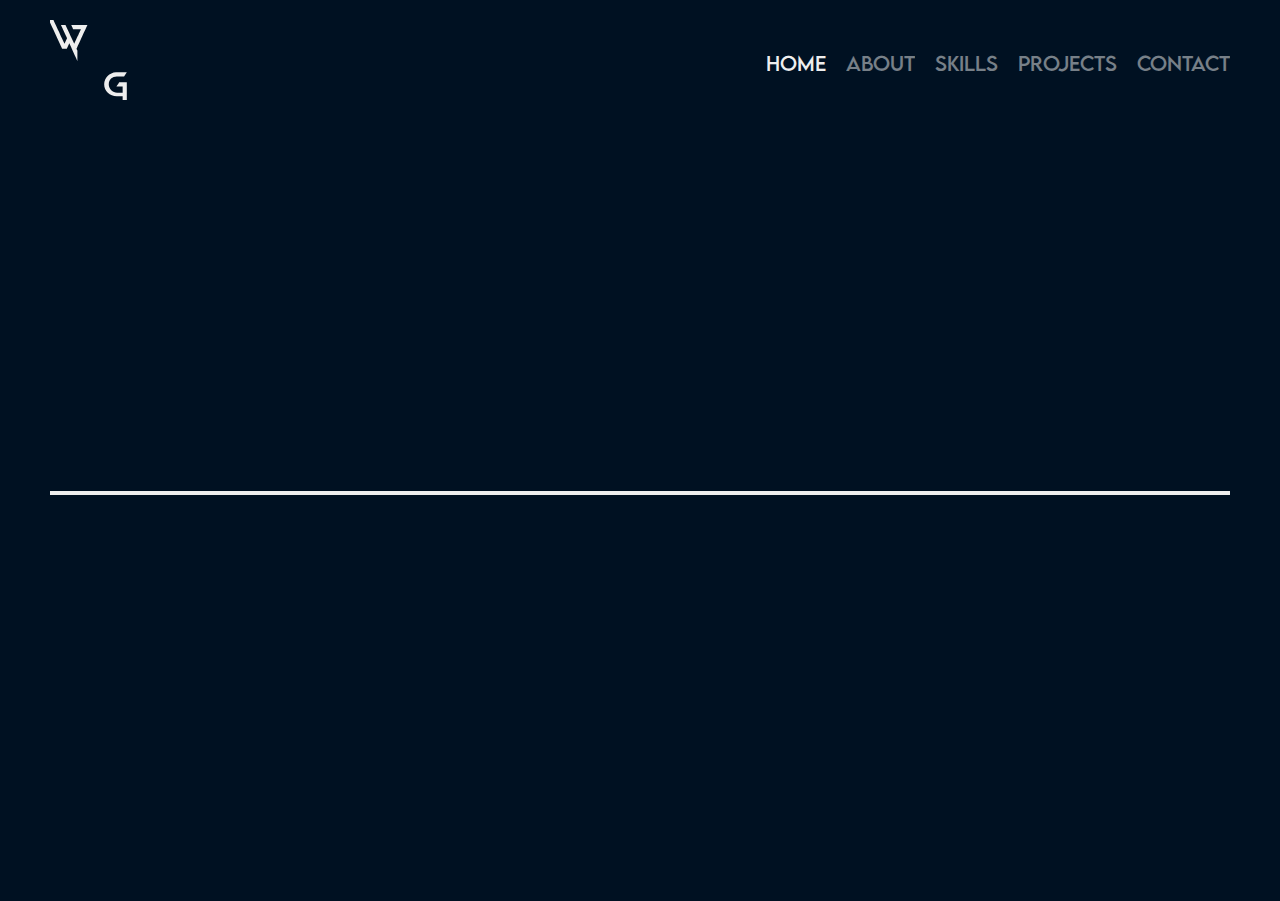
<file: index.html>
<!DOCTYPE html>
<html lang="en">
  <head>
    <meta charset="UTF-8" />
    <meta http-equiv="X-UA-Compatible" content="IE=edge" />
    <meta name="viewport" content="width=device-width, initial-scale=1.0" />
    <link rel="stylesheet" href="src/style.css" />
    <link rel="stylesheet" href="src/responsive.css" />
    <link rel="icon" type="image/png" href="assets/img/favicon/favicon.png" />
    <title>Home</title>
  </head>
  <body>
    <header>
      <a href="index.html">
        <svg
          width="80"
          height="80"
          viewBox="0 0 80 80"
          fill="none"
          xmlns="http://www.w3.org/2000/svg"
        >
          <path
            id="gSvg"
            d="M52.6 62C50.84 62 49.1867 61.6933 47.64 61.08C46.12 60.4667 44.7867 59.6267 43.64 58.56C42.52 57.4933 41.6267 56.2267 40.96 54.76C40.32 53.2933 40 51.72 40 50.04C40 48.4133 40.3067 46.8933 40.92 45.48C41.5333 44.0667 42.3733 42.84 43.44 41.8C44.5067 40.76 45.76 39.92 47.2 39.28C48.64 38.64 50.1867 38.28 51.84 38.2H62.64L59.92 42.24H52.64C51.52 42.24 50.4667 42.4267 49.48 42.8C48.52 43.1733 47.6667 43.7067 46.92 44.4C46.2 45.0933 45.6267 45.92 45.2 46.88C44.8 47.84 44.6 48.8933 44.6 50.04C44.6 51.2667 44.8267 52.4 45.28 53.44C45.7333 54.48 46.3333 55.3867 47.08 56.16C47.8533 56.9067 48.7467 57.4933 49.76 57.92C50.7733 58.3467 51.84 58.56 52.96 58.56H58.48V52.28H52.28C52.68 51.6933 53.0533 51.1333 53.4 50.6C53.6933 50.1467 54 49.6933 54.32 49.24C54.64 48.76 54.88 48.4 55.04 48.16H62.64V74.12C61.9467 72.9733 61.24 71.8267 60.52 70.68C59.8267 69.56 59.1467 68.4667 58.48 67.4V62H52.6Z"
            fill="#EEEEEE"
          >
            <animateTransform
              attributeName="transform"
              type="translate"
              from="50 50"
              to="0 0"
              begin="0s"
              dur="1s"
              fill="freeze"
            />
          </path>
          <path
            id="wSvg"
            d="M13.96 6.2C14.9467 8.33333 15.8 10.2 16.52 11.8C17.2667 13.4 17.92 14.8267 18.48 16.08C19.0667 17.3333 19.5867 18.4667 20.04 19.48C20.52 20.4667 20.9733 21.44 21.4 22.4C21.8533 23.3333 22.3067 24.2933 22.76 25.28C23.2133 26.24 23.72 27.3333 24.28 28.56C24.84 29.76 25.48 31.12 26.2 32.64C26.92 34.16 27.7467 35.9467 28.68 38C29.24 36.72 29.7333 35.64 30.16 34.76C30.5867 33.8533 30.9467 33.08 31.24 32.44C31.1867 32.3067 31.1333 32.2 31.08 32.12C31.0267 32.0133 30.9733 31.8933 30.92 31.76C30.28 30.3733 29.64 29 29 27.64C28.3867 26.2533 27.8133 24.9867 27.28 23.84C26.7467 22.6933 26.2933 21.7067 25.92 20.88C25.5467 20.0533 25.28 19.48 25.12 19.16H29.68C30.72 21.4533 31.6533 23.4933 32.48 25.28C33.3067 27.0667 34.0533 28.6933 34.72 30.16C35.4133 31.6267 36.0533 32.9867 36.64 34.24C37.2267 35.4667 37.8 36.68 38.36 37.88C39.2133 36.0133 39.8667 34.5733 40.32 33.56C40.8 32.5467 41.1733 31.7733 41.44 31.24C41.7067 30.68 41.9067 30.2533 42.04 29.96C42.2 29.64 42.3867 29.2533 42.6 28.8C42.8133 28.3467 43.1067 27.72 43.48 26.92C43.8533 26.0933 44.4 24.8933 45.12 23.32H37.28C37.12 22.9467 37.0133 22.7067 36.96 22.6C36.9067 22.4933 36.84 22.36 36.76 22.2C36.68 22.0133 36.5467 21.7067 36.36 21.28C36.1733 20.8533 35.8533 20.1467 35.4 19.16H51.6C51.6 19.16 51.4533 19.48 51.16 20.12C50.8667 20.76 50.48 21.6 50 22.64C49.52 23.68 48.96 24.88 48.32 26.24C47.7067 27.6 47.0667 29 46.4 30.44C45.76 31.8533 45.12 33.2667 44.48 34.68C43.84 36.0667 43.2533 37.3333 42.72 38.48C42.1867 39.6267 41.7333 40.6 41.36 41.4C41.0133 42.1733 40.7867 42.6667 40.68 42.88C40.8133 43.1733 40.96 43.48 41.12 43.8C41.28 44.12 41.4267 44.44 41.56 44.76V55.24C41.5067 55.1333 41.2933 54.6667 40.92 53.84C40.5733 53.04 40.1333 52.0533 39.6 50.88C39.0667 49.7333 38.4933 48.4667 37.88 47.08C37.2667 45.6933 36.6667 44.36 36.08 43.08C35.4933 41.8 34.9733 40.6533 34.52 39.64C34.0667 38.6 33.7333 37.8533 33.52 37.4C32.8267 38.92 32.24 40.2 31.76 41.24C31.28 42.2533 31.0133 42.8267 30.96 42.96H26.36C26.2267 42.6933 25.9467 42.0933 25.52 41.16C25.0933 40.2 24.5467 39.0133 23.88 37.6C23.24 36.1867 22.5067 34.6 21.68 32.84C20.88 31.0533 20.04 29.2133 19.16 27.32C18.28 25.4267 17.3867 23.52 16.48 21.6C15.6 19.68 14.76 17.8533 13.96 16.12V6.2Z"
            fill="#EEEEEE"
          >
            <animateTransform
              attributeName="transform"
              type="translate"
              from="-50 -50"
              to="0 0"
              begin="0s"
              dur="1s"
              fill="freeze"
            />
          </path>
          <path
            id="borderSvg"
            fill-rule="evenodd"
            clip-rule="evenodd"
            d="M51.9908 0L51.9481 0.0426937L55.9054 4H4V55.9481L0 51.9481V4V0H4H51.9908ZM80 28.0946L76 24.0946V76H24.0519L28.0519 80H76H80V76L80 28.0946Z"
            fill="none"
          >
            <animate
              attributeName="fill"
              from="rgba(238, 238, 238, 0)"
              to="#eee"
              begin="1s"
              dur="2s"
              fill="freeze"
            />
          </path>
        </svg>
      </a>

      <nav class="menu">
        <ul>
          <li><a class="active" href="index.html">Home</a></li>
          <li><a href="about.html">About</a></li>
          <li><a href="skills.html">Skills</a></li>
          <li><a href="projects.html">Projects</a></li>
          <li><a href="contact.html">Contact</a></li>
        </ul>
      </nav>
    </header>

    <main id="home-main">
      <p class="slide-left">Hi, My name is</p>
      <div class="line"></div>
      <p class="slide-right">Warren Gérard</p>
    </main>

    <footer>
      <nav class="menu menu_responsive">
        <ul>
          <li>
            <a class="active" href="index.html"
              ><img src="assets/img/menu/home.png" alt="home icon"
            /></a>
          </li>
          <li>
            <a href="about.html"
              ><img src="assets/img/menu/about.png" alt="about icon"
            /></a>
          </li>
          <li>
            <a href="skills.html"
              ><img src="assets/img/menu/skills.png" alt="skills icon"
            /></a>
          </li>
          <li>
            <a href="projects.html"
              ><img src="assets/img/menu/projects.png" alt="projects icon"
            /></a>
          </li>
          <li>
            <a href="contact.html"
              ><img src="assets/img/menu/contact.png" alt="contact icon"
            /></a>
          </li>
        </ul>
      </nav>
    </footer>
  </body>
  <script src="src/script.js"></script>
</html>
</file>
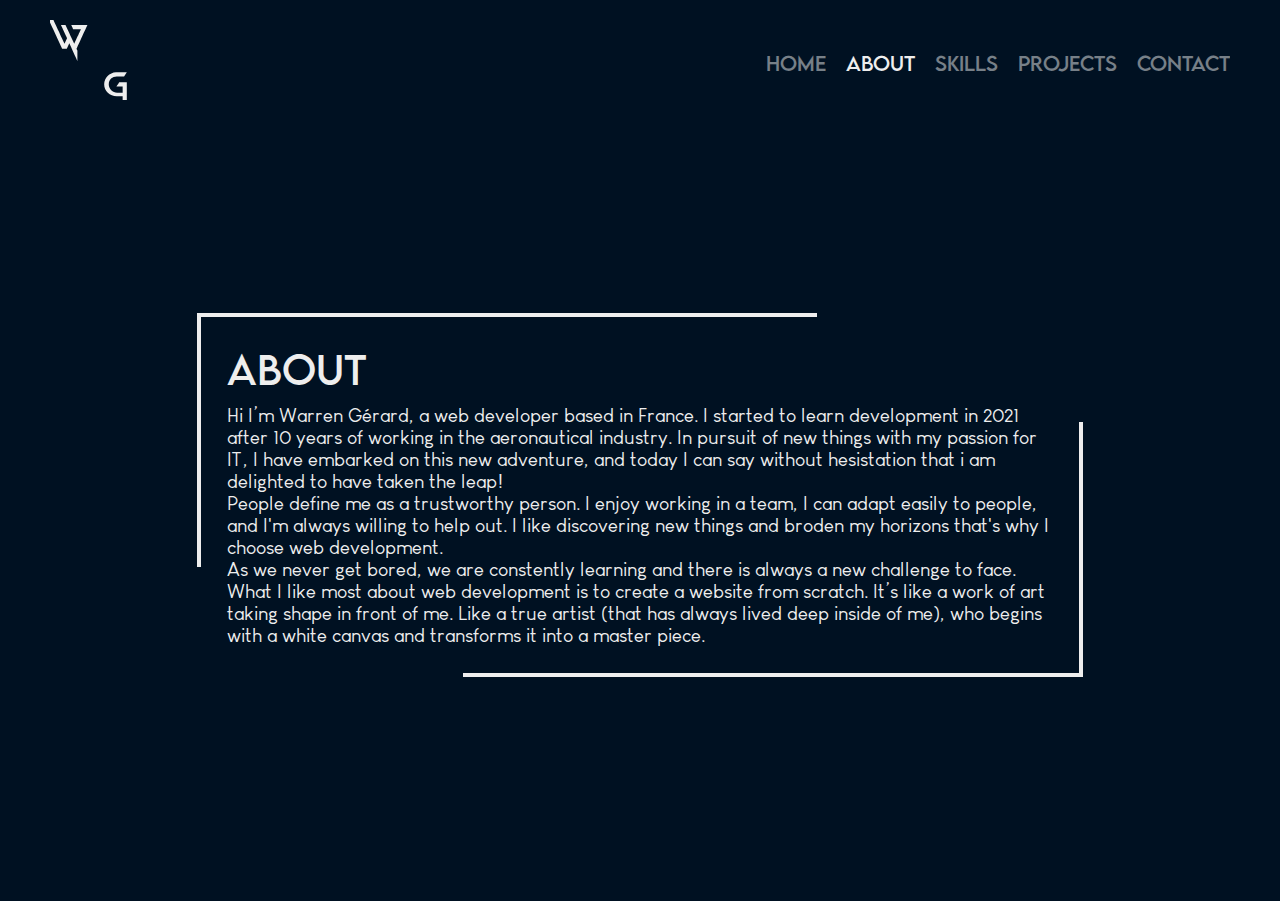
<file: about.html>
<!DOCTYPE html>
<html lang="en">
  <head>
    <meta charset="UTF-8" />
    <meta http-equiv="X-UA-Compatible" content="IE=edge" />
    <meta name="viewport" content="width=device-width, initial-scale=1.0" />
    <link rel="stylesheet" href="src/style.css" />
    <link rel="stylesheet" href="src/responsive.css" />
    <link rel="icon" type="image/png" href="assets/img/favicon/favicon.png" />
    <title>About</title>
  </head>
  <body>
    <header>
      <a href="index.html">
        <svg
          width="80"
          height="80"
          viewBox="0 0 80 80"
          fill="none"
          xmlns="http://www.w3.org/2000/svg"
        >
          <path
            id="gSvg"
            d="M52.6 62C50.84 62 49.1867 61.6933 47.64 61.08C46.12 60.4667 44.7867 59.6267 43.64 58.56C42.52 57.4933 41.6267 56.2267 40.96 54.76C40.32 53.2933 40 51.72 40 50.04C40 48.4133 40.3067 46.8933 40.92 45.48C41.5333 44.0667 42.3733 42.84 43.44 41.8C44.5067 40.76 45.76 39.92 47.2 39.28C48.64 38.64 50.1867 38.28 51.84 38.2H62.64L59.92 42.24H52.64C51.52 42.24 50.4667 42.4267 49.48 42.8C48.52 43.1733 47.6667 43.7067 46.92 44.4C46.2 45.0933 45.6267 45.92 45.2 46.88C44.8 47.84 44.6 48.8933 44.6 50.04C44.6 51.2667 44.8267 52.4 45.28 53.44C45.7333 54.48 46.3333 55.3867 47.08 56.16C47.8533 56.9067 48.7467 57.4933 49.76 57.92C50.7733 58.3467 51.84 58.56 52.96 58.56H58.48V52.28H52.28C52.68 51.6933 53.0533 51.1333 53.4 50.6C53.6933 50.1467 54 49.6933 54.32 49.24C54.64 48.76 54.88 48.4 55.04 48.16H62.64V74.12C61.9467 72.9733 61.24 71.8267 60.52 70.68C59.8267 69.56 59.1467 68.4667 58.48 67.4V62H52.6Z"
            fill="#EEEEEE"
          >
            <animateTransform
              attributeName="transform"
              type="translate"
              from="50 50"
              to="0 0"
              begin="0s"
              dur="1s"
              fill="freeze"
            />
          </path>
          <path
            id="wSvg"
            d="M13.96 6.2C14.9467 8.33333 15.8 10.2 16.52 11.8C17.2667 13.4 17.92 14.8267 18.48 16.08C19.0667 17.3333 19.5867 18.4667 20.04 19.48C20.52 20.4667 20.9733 21.44 21.4 22.4C21.8533 23.3333 22.3067 24.2933 22.76 25.28C23.2133 26.24 23.72 27.3333 24.28 28.56C24.84 29.76 25.48 31.12 26.2 32.64C26.92 34.16 27.7467 35.9467 28.68 38C29.24 36.72 29.7333 35.64 30.16 34.76C30.5867 33.8533 30.9467 33.08 31.24 32.44C31.1867 32.3067 31.1333 32.2 31.08 32.12C31.0267 32.0133 30.9733 31.8933 30.92 31.76C30.28 30.3733 29.64 29 29 27.64C28.3867 26.2533 27.8133 24.9867 27.28 23.84C26.7467 22.6933 26.2933 21.7067 25.92 20.88C25.5467 20.0533 25.28 19.48 25.12 19.16H29.68C30.72 21.4533 31.6533 23.4933 32.48 25.28C33.3067 27.0667 34.0533 28.6933 34.72 30.16C35.4133 31.6267 36.0533 32.9867 36.64 34.24C37.2267 35.4667 37.8 36.68 38.36 37.88C39.2133 36.0133 39.8667 34.5733 40.32 33.56C40.8 32.5467 41.1733 31.7733 41.44 31.24C41.7067 30.68 41.9067 30.2533 42.04 29.96C42.2 29.64 42.3867 29.2533 42.6 28.8C42.8133 28.3467 43.1067 27.72 43.48 26.92C43.8533 26.0933 44.4 24.8933 45.12 23.32H37.28C37.12 22.9467 37.0133 22.7067 36.96 22.6C36.9067 22.4933 36.84 22.36 36.76 22.2C36.68 22.0133 36.5467 21.7067 36.36 21.28C36.1733 20.8533 35.8533 20.1467 35.4 19.16H51.6C51.6 19.16 51.4533 19.48 51.16 20.12C50.8667 20.76 50.48 21.6 50 22.64C49.52 23.68 48.96 24.88 48.32 26.24C47.7067 27.6 47.0667 29 46.4 30.44C45.76 31.8533 45.12 33.2667 44.48 34.68C43.84 36.0667 43.2533 37.3333 42.72 38.48C42.1867 39.6267 41.7333 40.6 41.36 41.4C41.0133 42.1733 40.7867 42.6667 40.68 42.88C40.8133 43.1733 40.96 43.48 41.12 43.8C41.28 44.12 41.4267 44.44 41.56 44.76V55.24C41.5067 55.1333 41.2933 54.6667 40.92 53.84C40.5733 53.04 40.1333 52.0533 39.6 50.88C39.0667 49.7333 38.4933 48.4667 37.88 47.08C37.2667 45.6933 36.6667 44.36 36.08 43.08C35.4933 41.8 34.9733 40.6533 34.52 39.64C34.0667 38.6 33.7333 37.8533 33.52 37.4C32.8267 38.92 32.24 40.2 31.76 41.24C31.28 42.2533 31.0133 42.8267 30.96 42.96H26.36C26.2267 42.6933 25.9467 42.0933 25.52 41.16C25.0933 40.2 24.5467 39.0133 23.88 37.6C23.24 36.1867 22.5067 34.6 21.68 32.84C20.88 31.0533 20.04 29.2133 19.16 27.32C18.28 25.4267 17.3867 23.52 16.48 21.6C15.6 19.68 14.76 17.8533 13.96 16.12V6.2Z"
            fill="#EEEEEE"
          >
            <animateTransform
              attributeName="transform"
              type="translate"
              from="-50 -50"
              to="0 0"
              begin="0s"
              dur="1s"
              fill="freeze"
            />
          </path>
          <path
            id="borderSvg"
            fill-rule="evenodd"
            clip-rule="evenodd"
            d="M51.9908 0L51.9481 0.0426937L55.9054 4H4V55.9481L0 51.9481V4V0H4H51.9908ZM80 28.0946L76 24.0946V76H24.0519L28.0519 80H76H80V76L80 28.0946Z"
            fill="none"
          >
            <animate
              attributeName="fill"
              from="rgba(238, 238, 238, 0)"
              to="#eee"
              begin="1s"
              dur="2s"
              fill="freeze"
            />
          </path>
        </svg>
      </a>

      <nav class="menu">
        <ul>
          <li><a href="index.html">Home</a></li>
          <li><a class="active" href="about.html">About</a></li>
          <li><a href="skills.html">Skills</a></li>
          <li><a href="projects.html">Projects</a></li>
          <li><a href="contact.html">Contact</a></li>
        </ul>
      </nav>
    </header>

    <main id="about-main">
      <div class="about-container">
        <h1>About</h1>
        <p>
          Hi I’m Warren Gérard, a web developer based in France. I started to
          learn development in 2021 after 10 years of working in the
          aeronautical industry. In pursuit of new things with my passion
          for IT, I have embarked on this new adventure, and today I can say without hesistation that i am delighted to have taken the leap! <br />
          People define me as a trustworthy person. I enjoy working in a team, I
          can adapt easily to people, and I'm always willing to help out. I like discovering new
          things and broden my horizons that's why I choose web development.<br />
          As we never get bored, we are constently learning and there is
          always a new challenge to face. What I like most about web development
          is to create a website from scratch. It’s like a work of art taking
          shape in front of me. Like a true artist (that has always lived deep
          inside of me), who begins with a white canvas and transforms it into a
          master piece.
        </p>
        <div class="border-top"></div>
        <div class="border-bottom"></div>
        <div class="border-left"></div>
        <div class="border-right"></div>
      </div>
    </main>

    <footer>
      <nav class="menu menu_responsive">
        <ul>
          <li>
            <a href="index.html"
              ><img src="assets/img/menu/home.png" alt="home icon"
            /></a>
          </li>
          <li>
            <a class="active" href="about.html"
              ><img src="assets/img/menu/about.png" alt="about icon"
            /></a>
          </li>
          <li>
            <a href="skills.html"
              ><img src="assets/img/menu/skills.png" alt="skills icon"
            /></a>
          </li>
          <li>
            <a href="projects.html"
              ><img src="assets/img/menu/projects.png" alt="projects icon"
            /></a>
          </li>
          <li>
            <a href="contact.html"
              ><img src="assets/img/menu/contact.png" alt="contact icon"
            /></a>
          </li>
        </ul>
      </nav>
    </footer>
  </body>
  <script src="src/script.js"></script>
</html>
</file>
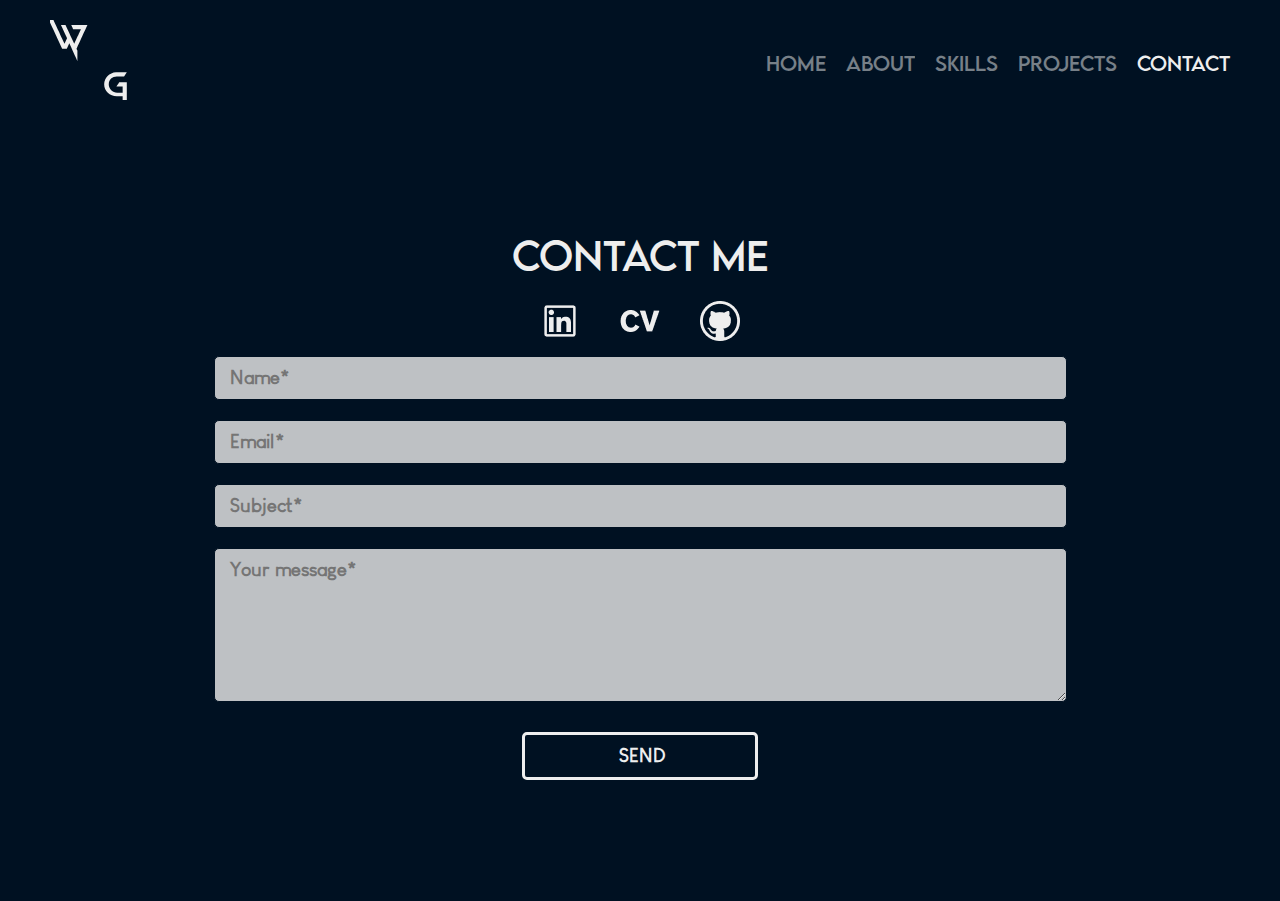
<file: contact.html>
<!DOCTYPE html>
<html lang="en">
  <head>
    <meta charset="UTF-8" />
    <meta http-equiv="X-UA-Compatible" content="IE=edge" />
    <meta name="viewport" content="width=device-width, initial-scale=1.0" />
    <link rel="stylesheet" href="src/style.css" />
    <link rel="stylesheet" href="src/responsive.css" />
    <link rel="icon" type="image/png" href="assets/img/favicon/favicon.png" />
    <title>Contact</title>
  </head>
  <body>
    
    <header>
      <a href="index.html">
      <svg
          width="80"
          height="80"
          viewBox="0 0 80 80"
          fill="none"
          xmlns="http://www.w3.org/2000/svg"
        >
          <path id="gSvg"
            d="M52.6 62C50.84 62 49.1867 61.6933 47.64 61.08C46.12 60.4667 44.7867 59.6267 43.64 58.56C42.52 57.4933 41.6267 56.2267 40.96 54.76C40.32 53.2933 40 51.72 40 50.04C40 48.4133 40.3067 46.8933 40.92 45.48C41.5333 44.0667 42.3733 42.84 43.44 41.8C44.5067 40.76 45.76 39.92 47.2 39.28C48.64 38.64 50.1867 38.28 51.84 38.2H62.64L59.92 42.24H52.64C51.52 42.24 50.4667 42.4267 49.48 42.8C48.52 43.1733 47.6667 43.7067 46.92 44.4C46.2 45.0933 45.6267 45.92 45.2 46.88C44.8 47.84 44.6 48.8933 44.6 50.04C44.6 51.2667 44.8267 52.4 45.28 53.44C45.7333 54.48 46.3333 55.3867 47.08 56.16C47.8533 56.9067 48.7467 57.4933 49.76 57.92C50.7733 58.3467 51.84 58.56 52.96 58.56H58.48V52.28H52.28C52.68 51.6933 53.0533 51.1333 53.4 50.6C53.6933 50.1467 54 49.6933 54.32 49.24C54.64 48.76 54.88 48.4 55.04 48.16H62.64V74.12C61.9467 72.9733 61.24 71.8267 60.52 70.68C59.8267 69.56 59.1467 68.4667 58.48 67.4V62H52.6Z"
            fill="#EEEEEE"
          >
            <animateTransform
              attributeName="transform"
              type="translate"
              from="50 50"
              to="0 0"
              begin="0s"
              dur="1s"
              fill="freeze"
            />
          </path>
          <path id="wSvg"
            d="M13.96 6.2C14.9467 8.33333 15.8 10.2 16.52 11.8C17.2667 13.4 17.92 14.8267 18.48 16.08C19.0667 17.3333 19.5867 18.4667 20.04 19.48C20.52 20.4667 20.9733 21.44 21.4 22.4C21.8533 23.3333 22.3067 24.2933 22.76 25.28C23.2133 26.24 23.72 27.3333 24.28 28.56C24.84 29.76 25.48 31.12 26.2 32.64C26.92 34.16 27.7467 35.9467 28.68 38C29.24 36.72 29.7333 35.64 30.16 34.76C30.5867 33.8533 30.9467 33.08 31.24 32.44C31.1867 32.3067 31.1333 32.2 31.08 32.12C31.0267 32.0133 30.9733 31.8933 30.92 31.76C30.28 30.3733 29.64 29 29 27.64C28.3867 26.2533 27.8133 24.9867 27.28 23.84C26.7467 22.6933 26.2933 21.7067 25.92 20.88C25.5467 20.0533 25.28 19.48 25.12 19.16H29.68C30.72 21.4533 31.6533 23.4933 32.48 25.28C33.3067 27.0667 34.0533 28.6933 34.72 30.16C35.4133 31.6267 36.0533 32.9867 36.64 34.24C37.2267 35.4667 37.8 36.68 38.36 37.88C39.2133 36.0133 39.8667 34.5733 40.32 33.56C40.8 32.5467 41.1733 31.7733 41.44 31.24C41.7067 30.68 41.9067 30.2533 42.04 29.96C42.2 29.64 42.3867 29.2533 42.6 28.8C42.8133 28.3467 43.1067 27.72 43.48 26.92C43.8533 26.0933 44.4 24.8933 45.12 23.32H37.28C37.12 22.9467 37.0133 22.7067 36.96 22.6C36.9067 22.4933 36.84 22.36 36.76 22.2C36.68 22.0133 36.5467 21.7067 36.36 21.28C36.1733 20.8533 35.8533 20.1467 35.4 19.16H51.6C51.6 19.16 51.4533 19.48 51.16 20.12C50.8667 20.76 50.48 21.6 50 22.64C49.52 23.68 48.96 24.88 48.32 26.24C47.7067 27.6 47.0667 29 46.4 30.44C45.76 31.8533 45.12 33.2667 44.48 34.68C43.84 36.0667 43.2533 37.3333 42.72 38.48C42.1867 39.6267 41.7333 40.6 41.36 41.4C41.0133 42.1733 40.7867 42.6667 40.68 42.88C40.8133 43.1733 40.96 43.48 41.12 43.8C41.28 44.12 41.4267 44.44 41.56 44.76V55.24C41.5067 55.1333 41.2933 54.6667 40.92 53.84C40.5733 53.04 40.1333 52.0533 39.6 50.88C39.0667 49.7333 38.4933 48.4667 37.88 47.08C37.2667 45.6933 36.6667 44.36 36.08 43.08C35.4933 41.8 34.9733 40.6533 34.52 39.64C34.0667 38.6 33.7333 37.8533 33.52 37.4C32.8267 38.92 32.24 40.2 31.76 41.24C31.28 42.2533 31.0133 42.8267 30.96 42.96H26.36C26.2267 42.6933 25.9467 42.0933 25.52 41.16C25.0933 40.2 24.5467 39.0133 23.88 37.6C23.24 36.1867 22.5067 34.6 21.68 32.84C20.88 31.0533 20.04 29.2133 19.16 27.32C18.28 25.4267 17.3867 23.52 16.48 21.6C15.6 19.68 14.76 17.8533 13.96 16.12V6.2Z"
            fill="#EEEEEE"
          >
            <animateTransform
              attributeName="transform"
              type="translate"
              from="-50 -50"
              to="0 0"
              begin="0s"
              dur="1s"
              fill="freeze"
            />
          </path>
          <path id="borderSvg"
            fill-rule="evenodd"
            clip-rule="evenodd"
            d="M51.9908 0L51.9481 0.0426937L55.9054 4H4V55.9481L0 51.9481V4V0H4H51.9908ZM80 28.0946L76 24.0946V76H24.0519L28.0519 80H76H80V76L80 28.0946Z"
            fill="none"
          >
            <animate
              attributeName="fill"
              from="rgba(238, 238, 238, 0)"
              to="#eee"
              begin="1s"
              dur="2s"
              fill="freeze"
            />
          </path>
        </svg>
      </a>  
      

      <nav class="menu">
        <ul>
          <li><a href="index.html">Home</a></li>
          <li><a href="about.html">About</a></li>
          <li><a href="skills.html">Skills</a></li>
          <li><a href="projects.html">Projects</a></li>
          <li><a class ="active" href="contact.html">Contact</a></li>
        </ul>
      </nav>
    </header>

    <main id="contact-main">
      <div class="contact-container">
        <h1>Contact me</h1>
        <div class="contact-logo">
          <a href="https://www.linkedin.com/in/warrengers74/" target="_blank"><img src="assets/img/contact/linkedin.png" alt="linkedin icon"></a>
          <a href="assets/files/cv-warren.pdf" target="_blank"><img src="assets/img/contact/cv.png" alt="CV icon"></a>
          <a href="https://github.com/warrengers74" target="_blank"><img src="assets/img/contact/github.png" alt="github icon"></a>
        </div>
        
        <form name="dataForm" id="form" method="post">
          <!-- <label>Name</label> -->
          <input id="name" type="text" name="name" placeholder="Name*" required>
          <span class ="alert" id="alert-name"></span>
          <!-- <label>Email</label> -->
          <input id="mail" type="email" name="email" placeholder="Email*" required>
          <span class ="alert" id="alert-mail"></span>
          <!-- <label>Subject</label> -->
          <input id="subject" type="text" name="subject" placeholder="Subject*" required>
          <span class ="alert" id="alert-subject"></span>
          <textarea name="message" rows="6" placeholder="Your message*" minlength="2" maxlength="500" required></textarea>
          <span id="alert-form"></span>
          <input type="submit" value="Send">

        </form>

        
        
      </div>
    </main>

    <footer>
        <nav class="menu menu_responsive">
            <ul>
              <li><a href="index.html"><img src="assets/img/menu/home.png" alt="home icon"></a></li>
              <li><a href="about.html"><img src="assets/img/menu/about.png" alt="about icon"></a></li>
              <li><a href="skills.html"><img src="assets/img/menu/skills.png" alt="skills icon"></a></li>
              <li><a href="projects.html"><img src="assets/img/menu/projects.png" alt="projects icon"></a></li>
              <li><a class ="active" href="contact.html"><img src="assets/img/menu/contact.png" alt="contact icon"></a></li>
            </ul>
          </nav>
    </footer>
  </body>
  <script src="src/script.js"></script>
</html>
</file>
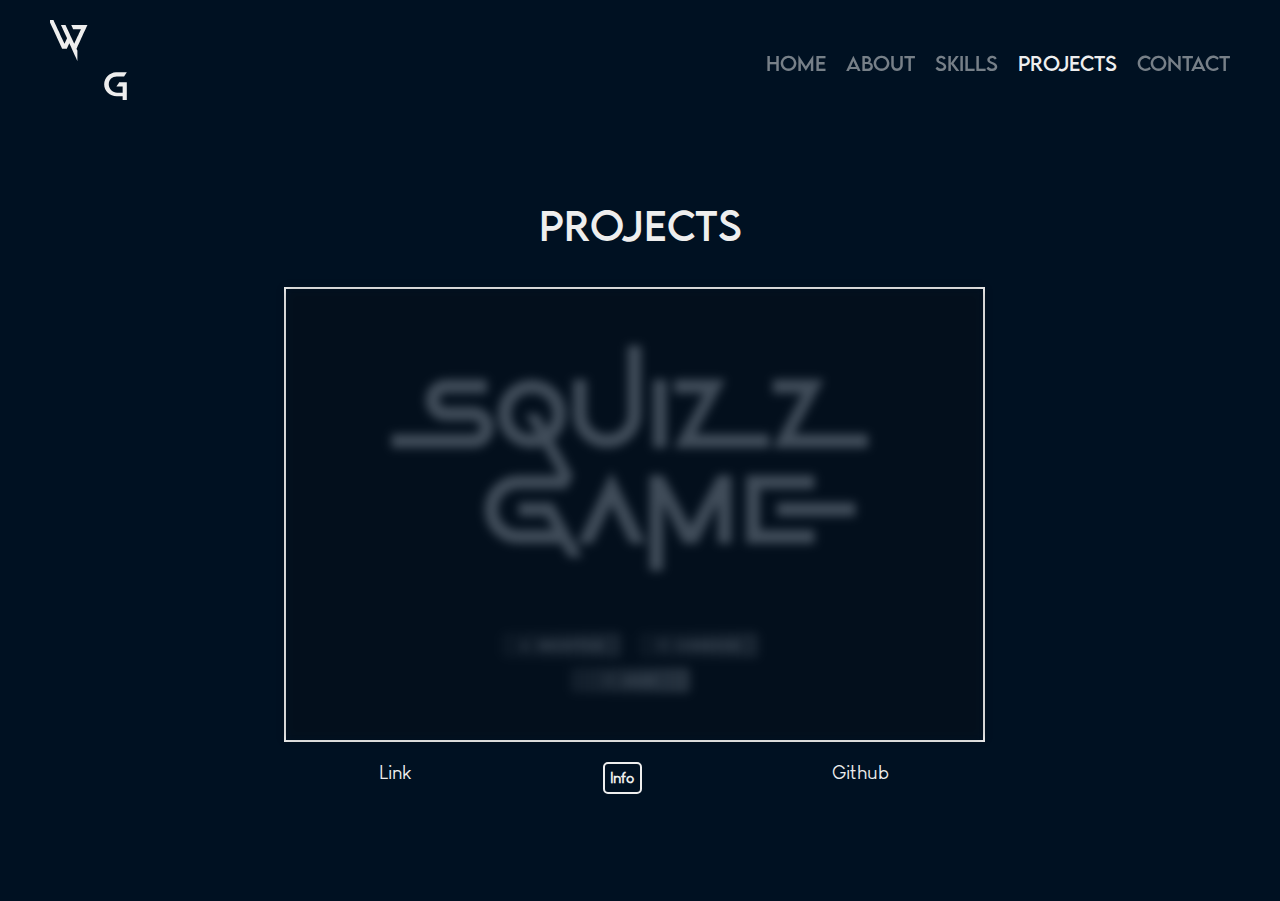
<file: projects.html>
<!DOCTYPE html>
<html lang="en">
  <head>
    <meta charset="UTF-8" />
    <meta http-equiv="X-UA-Compatible" content="IE=edge" />
    <meta name="viewport" content="width=device-width, initial-scale=1.0" />
    <link rel="stylesheet" href="src/style.css" />
    <link rel="stylesheet" href="src/responsive.css" />
    <link rel="icon" type="image/png" href="assets/img/favicon/favicon.png" />
    <title>Projects</title>
  </head>
  <body>
    <header>
      <a href="index.html">
        <svg
          width="80"
          height="80"
          viewBox="0 0 80 80"
          fill="none"
          xmlns="http://www.w3.org/2000/svg"
        >
          <path
            id="gSvg"
            d="M52.6 62C50.84 62 49.1867 61.6933 47.64 61.08C46.12 60.4667 44.7867 59.6267 43.64 58.56C42.52 57.4933 41.6267 56.2267 40.96 54.76C40.32 53.2933 40 51.72 40 50.04C40 48.4133 40.3067 46.8933 40.92 45.48C41.5333 44.0667 42.3733 42.84 43.44 41.8C44.5067 40.76 45.76 39.92 47.2 39.28C48.64 38.64 50.1867 38.28 51.84 38.2H62.64L59.92 42.24H52.64C51.52 42.24 50.4667 42.4267 49.48 42.8C48.52 43.1733 47.6667 43.7067 46.92 44.4C46.2 45.0933 45.6267 45.92 45.2 46.88C44.8 47.84 44.6 48.8933 44.6 50.04C44.6 51.2667 44.8267 52.4 45.28 53.44C45.7333 54.48 46.3333 55.3867 47.08 56.16C47.8533 56.9067 48.7467 57.4933 49.76 57.92C50.7733 58.3467 51.84 58.56 52.96 58.56H58.48V52.28H52.28C52.68 51.6933 53.0533 51.1333 53.4 50.6C53.6933 50.1467 54 49.6933 54.32 49.24C54.64 48.76 54.88 48.4 55.04 48.16H62.64V74.12C61.9467 72.9733 61.24 71.8267 60.52 70.68C59.8267 69.56 59.1467 68.4667 58.48 67.4V62H52.6Z"
            fill="#EEEEEE"
          >
            <animateTransform
              attributeName="transform"
              type="translate"
              from="50 50"
              to="0 0"
              begin="0s"
              dur="1s"
              fill="freeze"
            />
          </path>
          <path
            id="wSvg"
            d="M13.96 6.2C14.9467 8.33333 15.8 10.2 16.52 11.8C17.2667 13.4 17.92 14.8267 18.48 16.08C19.0667 17.3333 19.5867 18.4667 20.04 19.48C20.52 20.4667 20.9733 21.44 21.4 22.4C21.8533 23.3333 22.3067 24.2933 22.76 25.28C23.2133 26.24 23.72 27.3333 24.28 28.56C24.84 29.76 25.48 31.12 26.2 32.64C26.92 34.16 27.7467 35.9467 28.68 38C29.24 36.72 29.7333 35.64 30.16 34.76C30.5867 33.8533 30.9467 33.08 31.24 32.44C31.1867 32.3067 31.1333 32.2 31.08 32.12C31.0267 32.0133 30.9733 31.8933 30.92 31.76C30.28 30.3733 29.64 29 29 27.64C28.3867 26.2533 27.8133 24.9867 27.28 23.84C26.7467 22.6933 26.2933 21.7067 25.92 20.88C25.5467 20.0533 25.28 19.48 25.12 19.16H29.68C30.72 21.4533 31.6533 23.4933 32.48 25.28C33.3067 27.0667 34.0533 28.6933 34.72 30.16C35.4133 31.6267 36.0533 32.9867 36.64 34.24C37.2267 35.4667 37.8 36.68 38.36 37.88C39.2133 36.0133 39.8667 34.5733 40.32 33.56C40.8 32.5467 41.1733 31.7733 41.44 31.24C41.7067 30.68 41.9067 30.2533 42.04 29.96C42.2 29.64 42.3867 29.2533 42.6 28.8C42.8133 28.3467 43.1067 27.72 43.48 26.92C43.8533 26.0933 44.4 24.8933 45.12 23.32H37.28C37.12 22.9467 37.0133 22.7067 36.96 22.6C36.9067 22.4933 36.84 22.36 36.76 22.2C36.68 22.0133 36.5467 21.7067 36.36 21.28C36.1733 20.8533 35.8533 20.1467 35.4 19.16H51.6C51.6 19.16 51.4533 19.48 51.16 20.12C50.8667 20.76 50.48 21.6 50 22.64C49.52 23.68 48.96 24.88 48.32 26.24C47.7067 27.6 47.0667 29 46.4 30.44C45.76 31.8533 45.12 33.2667 44.48 34.68C43.84 36.0667 43.2533 37.3333 42.72 38.48C42.1867 39.6267 41.7333 40.6 41.36 41.4C41.0133 42.1733 40.7867 42.6667 40.68 42.88C40.8133 43.1733 40.96 43.48 41.12 43.8C41.28 44.12 41.4267 44.44 41.56 44.76V55.24C41.5067 55.1333 41.2933 54.6667 40.92 53.84C40.5733 53.04 40.1333 52.0533 39.6 50.88C39.0667 49.7333 38.4933 48.4667 37.88 47.08C37.2667 45.6933 36.6667 44.36 36.08 43.08C35.4933 41.8 34.9733 40.6533 34.52 39.64C34.0667 38.6 33.7333 37.8533 33.52 37.4C32.8267 38.92 32.24 40.2 31.76 41.24C31.28 42.2533 31.0133 42.8267 30.96 42.96H26.36C26.2267 42.6933 25.9467 42.0933 25.52 41.16C25.0933 40.2 24.5467 39.0133 23.88 37.6C23.24 36.1867 22.5067 34.6 21.68 32.84C20.88 31.0533 20.04 29.2133 19.16 27.32C18.28 25.4267 17.3867 23.52 16.48 21.6C15.6 19.68 14.76 17.8533 13.96 16.12V6.2Z"
            fill="#EEEEEE"
          >
            <animateTransform
              attributeName="transform"
              type="translate"
              from="-50 -50"
              to="0 0"
              begin="0s"
              dur="1s"
              fill="freeze"
            />
          </path>
          <path
            id="borderSvg"
            fill-rule="evenodd"
            clip-rule="evenodd"
            d="M51.9908 0L51.9481 0.0426937L55.9054 4H4V55.9481L0 51.9481V4V0H4H51.9908ZM80 28.0946L76 24.0946V76H24.0519L28.0519 80H76H80V76L80 28.0946Z"
            fill="none"
          >
            <animate
              attributeName="fill"
              from="rgba(238, 238, 238, 0)"
              to="#eee"
              begin="1s"
              dur="2s"
              fill="freeze"
            />
          </path>
        </svg>
      </a>

      <nav class="menu">
        <ul>
          <li><a href="index.html">Home</a></li>
          <li><a href="about.html">About</a></li>
          <li><a href="skills.html">Skills</a></li>
          <li><a class="active" href="projects.html">Projects</a></li>
          <li><a href="contact.html">Contact</a></li>
        </ul>
      </nav>
    </header>

    <main id="projects-main">
      <div class="projects-container">
        <h1>Projects</h1>
        <ul class="carousel-items">
          <li class="carousel-item">
            <div class="cards">
              <div class="img-container">
                <img src="assets/img/projects/squizzgame.png" alt="squizz game home page" />
              </div>
              <div class="text-block">
                <span class="close-text-block">x</span>
                <h2>Squizz Game</h2>
                <p>
                  Create a quiz game web application allowing the user to:
                  <br />
                  - Participate in a quiz. <br />
                  - Play a quiz from a list. <br />
                  - Get access to the his ranking for every quiz. <br />
                  - Integrate a timer to answer questions. <br />
                  - Sign in / Sign up to a personal account ( allowing the
                  performance tracking and activity monitoring). <br />
                  - Get access through his account to a Back office where the
                  user can create/update/delete a quiz. <br />
                  - Enjoy an amazing UX/UI including astonishing animations.
                  <br />
                </p>
              </div>
              <div class="projects-links">
                <a
                  href="https://api.as.promo-105.codeur.online/"
                  target="_blank"
                  >Link</a
                >
                <button class="projects-info">Info</button>
                <a
                  href="https://github.com/Squizz-Game/squizz-game"
                  target="_blank"
                  >Github</a
                >
              </div>
            </div>
          </li>
          <li class="carousel-item">
            <div class="cards">
              <div class="img-container">
                <img src="assets/img/projects/memoria.png" alt="coming soon" />
              </div>
              <div class="text-block">
                <span class="close-text-block">x</span>
                <h2>Memoria</h2>
                <p>
                  Create a memory game web application:
                  <br />
                  - Use HTML, CSS and Javascript for the Front stack. Not allowed to use canva. <br />
                  - For the Back end, use an Apache servor and PHP, no framework. <br />
                  - Store time in database. No need of a user management, and it is a single player game. <br />
                </p>
              </div>
              <div class="projects-links">
                <a href="https://warreng.promo-105.codeur.online/projet-memorie/#" target="_blank">Link</a>
                <button class="projects-info">Info</button>
                <a href="https://github.com/Warrengers74/projet-memorie" target="_blank">Github</a>
              </div>
            </div>
          </li>
          <li class="carousel-item">
            <div class="cards">
              <div class="img-container">
                <img src="assets/img/projects/coming-soon.jpg" alt="coming soon" />
              </div>
              <div class="text-block">
                <span class="close-text-block">x</span>
                <h2>Coming Soon</h2>
                <p>Coming soon</p>
              </div>
              <div class="projects-links">
                <a href="#" target="_blank">Link</a>
                <button class="projects-info">Info</button>
                <a href="#" target="_blank">Github</a>
              </div>
            </div>
          </li>
        </ul>
      </div>
    </main>

    <footer>
      <nav class="menu menu_responsive">
        <ul>
          <li>
            <a href="index.html"
              ><img src="assets/img/menu/home.png" alt="home icon"
            /></a>
          </li>
          <li>
            <a href="about.html"
              ><img src="assets/img/menu/about.png" alt="about icon"
            /></a>
          </li>
          <li>
            <a href="skills.html"
              ><img src="assets/img/menu/skills.png" alt="skills icon"
            /></a>
          </li>
          <li>
            <a class="active" href="projects.html"
              ><img src="assets/img/menu/projects.png" alt="projects icon"
            /></a>
          </li>
          <li>
            <a href="contact.html"
              ><img src="assets/img/menu/contact.png" alt="contact icon"
            /></a>
          </li>
        </ul>
      </nav>
    </footer>
  </body>
  <script src="src/script.js"></script>
</html>
</file>
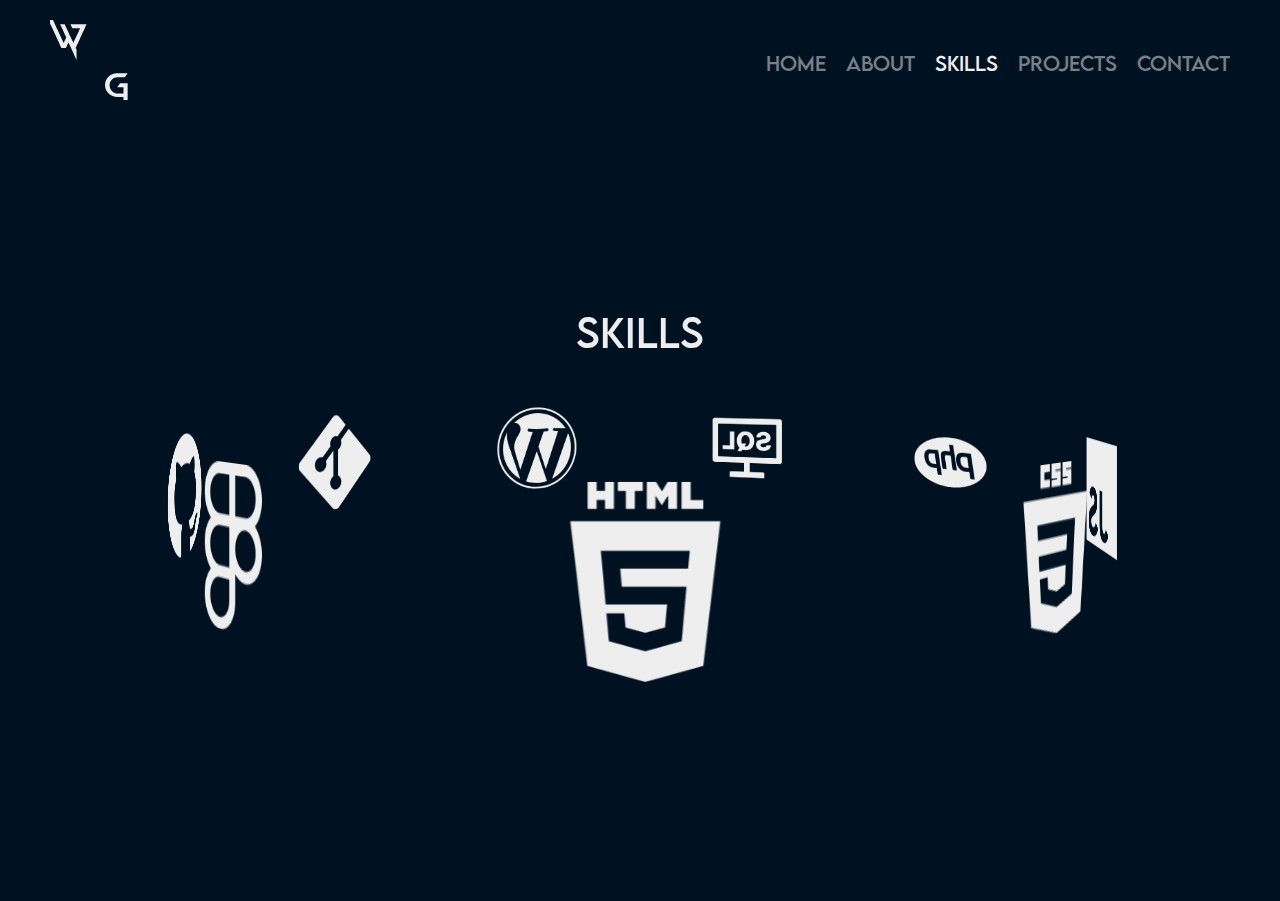
<file: skills.html>
<!DOCTYPE html>
<html lang="en">
  <head>
    <meta charset="UTF-8" />
    <meta http-equiv="X-UA-Compatible" content="IE=edge" />
    <meta name="viewport" content="width=device-width, initial-scale=1.0" />
    <link rel="stylesheet" href="src/style.css" />
    <link rel="stylesheet" href="src/responsive.css" />
    <link rel="icon" type="image/png" href="assets/img/favicon/favicon.png" />
    <title>Skills</title>
  </head>
  <body>
    <header>
      <a href="index.html">
        <svg
          width="80"
          height="80"
          viewBox="0 0 80 80"
          fill="none"
          xmlns="http://www.w3.org/2000/svg"
        >
          <path
            id="gSvg"
            d="M52.6 62C50.84 62 49.1867 61.6933 47.64 61.08C46.12 60.4667 44.7867 59.6267 43.64 58.56C42.52 57.4933 41.6267 56.2267 40.96 54.76C40.32 53.2933 40 51.72 40 50.04C40 48.4133 40.3067 46.8933 40.92 45.48C41.5333 44.0667 42.3733 42.84 43.44 41.8C44.5067 40.76 45.76 39.92 47.2 39.28C48.64 38.64 50.1867 38.28 51.84 38.2H62.64L59.92 42.24H52.64C51.52 42.24 50.4667 42.4267 49.48 42.8C48.52 43.1733 47.6667 43.7067 46.92 44.4C46.2 45.0933 45.6267 45.92 45.2 46.88C44.8 47.84 44.6 48.8933 44.6 50.04C44.6 51.2667 44.8267 52.4 45.28 53.44C45.7333 54.48 46.3333 55.3867 47.08 56.16C47.8533 56.9067 48.7467 57.4933 49.76 57.92C50.7733 58.3467 51.84 58.56 52.96 58.56H58.48V52.28H52.28C52.68 51.6933 53.0533 51.1333 53.4 50.6C53.6933 50.1467 54 49.6933 54.32 49.24C54.64 48.76 54.88 48.4 55.04 48.16H62.64V74.12C61.9467 72.9733 61.24 71.8267 60.52 70.68C59.8267 69.56 59.1467 68.4667 58.48 67.4V62H52.6Z"
            fill="#EEEEEE"
          >
            <animateTransform
              attributeName="transform"
              type="translate"
              from="50 50"
              to="0 0"
              begin="0s"
              dur="1s"
              fill="freeze"
            />
          </path>
          <path
            id="wSvg"
            d="M13.96 6.2C14.9467 8.33333 15.8 10.2 16.52 11.8C17.2667 13.4 17.92 14.8267 18.48 16.08C19.0667 17.3333 19.5867 18.4667 20.04 19.48C20.52 20.4667 20.9733 21.44 21.4 22.4C21.8533 23.3333 22.3067 24.2933 22.76 25.28C23.2133 26.24 23.72 27.3333 24.28 28.56C24.84 29.76 25.48 31.12 26.2 32.64C26.92 34.16 27.7467 35.9467 28.68 38C29.24 36.72 29.7333 35.64 30.16 34.76C30.5867 33.8533 30.9467 33.08 31.24 32.44C31.1867 32.3067 31.1333 32.2 31.08 32.12C31.0267 32.0133 30.9733 31.8933 30.92 31.76C30.28 30.3733 29.64 29 29 27.64C28.3867 26.2533 27.8133 24.9867 27.28 23.84C26.7467 22.6933 26.2933 21.7067 25.92 20.88C25.5467 20.0533 25.28 19.48 25.12 19.16H29.68C30.72 21.4533 31.6533 23.4933 32.48 25.28C33.3067 27.0667 34.0533 28.6933 34.72 30.16C35.4133 31.6267 36.0533 32.9867 36.64 34.24C37.2267 35.4667 37.8 36.68 38.36 37.88C39.2133 36.0133 39.8667 34.5733 40.32 33.56C40.8 32.5467 41.1733 31.7733 41.44 31.24C41.7067 30.68 41.9067 30.2533 42.04 29.96C42.2 29.64 42.3867 29.2533 42.6 28.8C42.8133 28.3467 43.1067 27.72 43.48 26.92C43.8533 26.0933 44.4 24.8933 45.12 23.32H37.28C37.12 22.9467 37.0133 22.7067 36.96 22.6C36.9067 22.4933 36.84 22.36 36.76 22.2C36.68 22.0133 36.5467 21.7067 36.36 21.28C36.1733 20.8533 35.8533 20.1467 35.4 19.16H51.6C51.6 19.16 51.4533 19.48 51.16 20.12C50.8667 20.76 50.48 21.6 50 22.64C49.52 23.68 48.96 24.88 48.32 26.24C47.7067 27.6 47.0667 29 46.4 30.44C45.76 31.8533 45.12 33.2667 44.48 34.68C43.84 36.0667 43.2533 37.3333 42.72 38.48C42.1867 39.6267 41.7333 40.6 41.36 41.4C41.0133 42.1733 40.7867 42.6667 40.68 42.88C40.8133 43.1733 40.96 43.48 41.12 43.8C41.28 44.12 41.4267 44.44 41.56 44.76V55.24C41.5067 55.1333 41.2933 54.6667 40.92 53.84C40.5733 53.04 40.1333 52.0533 39.6 50.88C39.0667 49.7333 38.4933 48.4667 37.88 47.08C37.2667 45.6933 36.6667 44.36 36.08 43.08C35.4933 41.8 34.9733 40.6533 34.52 39.64C34.0667 38.6 33.7333 37.8533 33.52 37.4C32.8267 38.92 32.24 40.2 31.76 41.24C31.28 42.2533 31.0133 42.8267 30.96 42.96H26.36C26.2267 42.6933 25.9467 42.0933 25.52 41.16C25.0933 40.2 24.5467 39.0133 23.88 37.6C23.24 36.1867 22.5067 34.6 21.68 32.84C20.88 31.0533 20.04 29.2133 19.16 27.32C18.28 25.4267 17.3867 23.52 16.48 21.6C15.6 19.68 14.76 17.8533 13.96 16.12V6.2Z"
            fill="#EEEEEE"
          >
            <animateTransform
              attributeName="transform"
              type="translate"
              from="-50 -50"
              to="0 0"
              begin="0s"
              dur="1s"
              fill="freeze"
            />
          </path>
          <path
            id="borderSvg"
            fill-rule="evenodd"
            clip-rule="evenodd"
            d="M51.9908 0L51.9481 0.0426937L55.9054 4H4V55.9481L0 51.9481V4V0H4H51.9908ZM80 28.0946L76 24.0946V76H24.0519L28.0519 80H76H80V76L80 28.0946Z"
            fill="none"
          >
            <animate
              attributeName="fill"
              from="rgba(238, 238, 238, 0)"
              to="#eee"
              begin="1s"
              dur="2s"
              fill="freeze"
            />
          </path>
        </svg>
      </a>

      <nav class="menu">
        <ul>
          <li><a href="index.html">Home</a></li>
          <li><a href="about.html">About</a></li>
          <li><a class="active" href="skills.html">Skills</a></li>
          <li><a href="projects.html">Projects</a></li>
          <li><a href="contact.html">Contact</a></li>
        </ul>
      </nav>
    </header>

    <main id="skills-main">
      <div class="skills-container">
        <h1>Skills</h1>
        <div class="carousel">
          <div class="carousel__face"><img title="HTML" src="assets/img/skills/html.png" alt="logo HTML"></div>
          <div class="carousel__face"><img title="CSS" src="assets/img/skills/css.png" alt="logo Javascript"></div>
          <div class="carousel__face"><img title="Javascript" src="assets/img/skills/js.png" alt="logo CSS"></div>
          <div class="carousel__face"><img title="PHP" src="assets/img/skills/php.png" alt="logo PHP"></div>
          <div class="carousel__face"><img title="SQL" src="assets/img/skills/sql.png" alt="logo SQL"></div>
          <div class="carousel__face"><img title="Wordpress" src="assets/img/skills/wordpress.png" alt="logo Wordpress"></div>
          <div class="carousel__face"><img title="Git" src="assets/img/skills/git.png" alt="logo Git"></div>
          <div class="carousel__face"><img title="Github" src="assets/img/skills/github.png" alt="logo Github"></div>
          <div class="carousel__face"><img title="Figma" src="assets/img/skills/figma.png" alt="logo Figma"></div>
        </div>
      </div>
    </main>

    <footer>
      <nav class="menu menu_responsive">
        <ul>
          <li>
            <a href="index.html"
              ><img src="assets/img/menu/home.png" alt="home icon"
            /></a>
          </li>
          <li>
            <a href="about.html"
              ><img src="assets/img/menu/about.png" alt="about icon"
            /></a>
          </li>
          <li>
            <a class="active" href="skills.html"
              ><img src="assets/img/menu/skills.png" alt="skills icon"
            /></a>
          </li>
          <li>
            <a href="projects.html"
              ><img src="assets/img/menu/projects.png" alt="projects icon"
            /></a>
          </li>
          <li>
            <a href="contact.html"
              ><img src="assets/img/menu/contact.png" alt="contact icon"
            /></a>
          </li>
        </ul>
      </nav>
    </footer>
  </body>
  <script src="src/script.js"></script>
</html>
</file>
<file: src/responsive.css>
@media screen and (max-width: 1024px){
    .about-container {
        width: 80%;
        padding: 25px;
        margin-top: 20px;
    }
    /* reduce icon size */
    .carousel__face { 
        width: 100px;
        height: 100px;
    }
    /* reduce the space between icons with the translateZ */
    .carousel__face:nth-child(1) {
        transform: rotateY(  0deg) translateZ(330px); 
    }
    .carousel__face:nth-child(2) {
        transform: rotateY(  40deg) translateZ(330px); 
    }
    .carousel__face:nth-child(3) {
        transform: rotateY(  80deg) translateZ(330px); 
    }
    .carousel__face:nth-child(4) {
        transform: rotateY(  120deg) translateZ(330px); 
    }
    .carousel__face:nth-child(5) {
        transform: rotateY(  160deg) translateZ(330px); 
    }
    .carousel__face:nth-child(6) {
        transform: rotateY(  200deg) translateZ(330px); 
    }
    .carousel__face:nth-child(7) {
        transform: rotateY(  240deg) translateZ(330px); 
    }
    .carousel__face:nth-child(8) {
        transform: rotateY(  280deg) translateZ(330px); 
    }
    .carousel__face:nth-child(9) {
        transform: rotateY(  320deg) translateZ(330px); 
    }
}

@media screen and (max-width: 768px) {
    body {
        padding: 20px;
    }
    header {
        display: block;
        text-align: center;
    }
    main {
        height: calc(100vh - 169px);
        line-height: calc(100vh - 169px);
    }
    nav {
        display: none;
    }
    .menu_responsive {
        display: flex;
    }
    .menu_responsive li{
        margin: 10px;
    }
    .about-container {
        width: 85%;
        padding: 20px;
    }
    .skills-container {
        perspective: 500px;
        width: 95px;
    }
    .carousel__face { 
        width: 75px;
        height: 75px;
    }
    .carousel__face:nth-child(1) {
        transform: rotateY(  0deg) translateZ(230px); 
    }
    .carousel__face:nth-child(2) {
        transform: rotateY(  40deg) translateZ(230px); 
    }
    .carousel__face:nth-child(3) {
        transform: rotateY(  80deg) translateZ(230px); 
    }
    .carousel__face:nth-child(4) {
        transform: rotateY(  120deg) translateZ(230px); 
    }
    .carousel__face:nth-child(5) {
        transform: rotateY(  160deg) translateZ(230px); 
    }
    .carousel__face:nth-child(6) {
        transform: rotateY(  200deg) translateZ(230px); 
    }
    .carousel__face:nth-child(7) {
        transform: rotateY(  240deg) translateZ(230px); 
    }
    .carousel__face:nth-child(8) {
        transform: rotateY(  280deg) translateZ(230px); 
    }
    .carousel__face:nth-child(9) {
        transform: rotateY(  320deg) translateZ(230px); 
    }
    .cards {
        width: 95%;
    }
    #contact-main h1 {
        margin-bottom: 20px;
    }
    form input, form textarea {
        width: 80%;
    }
}

@media screen and (max-width: 480px) {
    body {
        padding: 20px 10px;
    }
    svg {
        width: 60px;
        height: 60px;
    }
    main {
        height: calc(100vh - 149px);
        line-height: calc(100vh - 149px);
    }
    .about-container {
        width: 85%;
        padding: 20px 15px 20px 20px;
    }
    #skills-main {
        line-height: calc(100vh - 300px);
    }
    #skills-main h1 {
        margin-left: -20px;
    }
    .skills-container {
        width: 70px;
    }
    .carousel__face { 
        width: 50px;
        height: 50px;
    }
    .carousel__face:nth-child(1) {
        transform: rotateY(  0deg) translateZ(150px); 
    }
    .carousel__face:nth-child(2) {
        transform: rotateY(  40deg) translateZ(150px); 
    }
    .carousel__face:nth-child(3) {
        transform: rotateY(  80deg) translateZ(150px); 
    }
    .carousel__face:nth-child(4) {
        transform: rotateY(  120deg) translateZ(150px); 
    }
    .carousel__face:nth-child(5) {
        transform: rotateY(  160deg) translateZ(150px); 
    }
    .carousel__face:nth-child(6) {
        transform: rotateY(  200deg) translateZ(150px); 
    }
    .carousel__face:nth-child(7) {
        transform: rotateY(  240deg) translateZ(150px); 
    }
    .carousel__face:nth-child(8) {
        transform: rotateY(  280deg) translateZ(150px); 
    }
    .carousel__face:nth-child(9) {
        transform: rotateY(  320deg) translateZ(150px); 
    }
    #projects-main h1 {
        margin: 10px;
    }
    .cards {
        width: 95%;
    }
    .text-block {
        width: 80%;
    }
    #contact-main h1 {
        margin: 10px;
    }
    form input, form textarea{
        width: 85%;
    }
    form input[type=submit]{
        padding: 5px;
        margin: 10px auto;
    }
}
</file>
<file: src/style.css>
/* http://meyerweb.com/eric/tools/css/reset/ 
   v2.0 | 20110126
   License: none (public domain)
*/
/* Reset */
html, body, div, span, applet, object, iframe,
h1, h2, h3, h4, h5, h6, p, blockquote, pre,
a, abbr, acronym, address, big, cite, code,
del, dfn, em, img, ins, kbd, q, s, samp,
small, strike, strong, sub, sup, tt, var,
b, u, i, center,
dl, dt, dd, ol, ul, li,
fieldset, form, label, legend,
table, caption, tbody, tfoot, thead, tr, th, td,
article, aside, canvas, details, embed, 
figure, figcaption, footer, header, hgroup, 
menu, nav, output, ruby, section, summary,
time, mark, audio, video {
	margin: 0;
	padding: 0;
	border: 0;
	font-size: 100%;
	font: inherit;
	vertical-align: baseline;
}

/* Fonts */
@font-face {
    font-family: "Lemon Milk";
    src: url("../assets/fonts/LEMONMILK-Regular.otf");
}
@font-face {
    font-family: "Louis George Cafe";
    src: url("../assets/fonts/Louis.ttf") format("truetype");
}

/* Standardization */
body {
    font-family: "Louis George Cafe";
    font-size: 1.2em;
    color: #eee;
    background: #001122;
    padding: 20px 50px;
    margin: 0;
}
main {
    height: calc(100vh - 124px);
    line-height: calc(100vh - 124px);
    text-align: center;
    overflow-y: auto;
    overflow-x: hidden;
    scrollbar-color: #eee  rgba(238, 238, 238, 0.3);;
    scrollbar-width: thin;
}
::selection {
    color: #001122;
    background: #eee;
}
ul {
    list-style-type: none;
}
h1 {
    font-family: "Lemon Milk";
    font-size: 2em;
}
h2 {
    font-family: "Lemon Milk"; 
}
a {
    text-decoration: none;
    color: #eee;
}

/* Menu */
header {
    display: grid;
    grid-template-columns: 80px 1fr;
    align-items: center;
}
nav{
    font-family: "Lemon Milk";
    display: flex;
    justify-content: end;
}
nav ul {
    display: flex;
    flex-direction: row;
    list-style-type: none;
}
nav li {
    margin-left: 20px;
}
nav a {
    opacity: 0.5;
    transition: 0.6s linear;
}
nav a:hover {
    opacity: 1;
}
a.active {
    opacity: 1;
}
.menu_responsive {
    display: none;
    justify-content: center;
}

/* -----------------Home----------------- */
#home-main {
    font-family: "Lemon Milk";
    font-size: 7.7vw;
    text-align: center;
    display: flex;
    flex-direction: column;
    justify-content: center;
    line-height: normal;
    overflow: hidden;
}
.slide-left {
    position: relative;
    right: -100%;
    animation: slideInfiniteLeft 10s infinite linear;
}
.slide-right {
    position: relative;
    left: -100%;
    animation: slideInfiniteRight 10s infinite linear;
}
@keyframes slideInfiniteLeft {
    from {right:-100%}
    to {right: 100%;}   
}
@keyframes slideInfiniteRight {
    from {left:-100%}
    to {left: 100%;}
}
.line {
    width: 100%;
    border-top: solid 4px #eee;
    margin: 10vh auto;
}

/* -------------------------About--------------------- */
#about-main h1 {
    margin-bottom: 10px;
    text-align: left;
}
#about-main p {
    text-align: left;
}
.about-container {
    position: relative;
    width:70%;
    padding: 30px;
    display:inline-block;
    vertical-align: middle;
    line-height: normal;
}
.border-top:before {
    content: "";
    position: absolute;
    left: 0;
    top: 0;
    width: 70%;
    border-top: 4px solid #eee;
    animation: borderTopBottom 2s ease-out;
}
.border-bottom:before {
    content: "";
    position: absolute;
    right: 0;
    bottom: 0;
    width: 70%;
    border-bottom: 4px solid #eee;
    animation: borderTopBottom 2s ease-out;
}
@keyframes borderTopBottom {
    from {width: 0}
    to {width: 70%}
}
.border-left:before {
    content: "";
    position: absolute;
    left: 0;
    top: 0;
    height: 70%;
    border-left: 4px solid #eee;
    animation: borderLeftRight 2s ease-out;
}
.border-right:before {
    content: "";
    position: absolute;
    right: 0;
    bottom: 0;
    height: 70%;
    border-right: 4px solid #eee;
    animation: borderLeftRight 2s ease-out;
}
@keyframes borderLeftRight {
    from {height: 0}
    to {height: 70%}
}

/* --------------------Skills---------------------------- */
#skills-main {
    line-height: calc(100vh - 400px);
}
#skills-main h1 {
    margin-bottom: 50px;
}
.skills-container{
    vertical-align: middle;
    line-height: normal;
    display: inline-block;
    position: relative;
    perspective: 1000px;
}
.carousel {
    position: absolute;
    width: 100%;
    height: 100%;
    transform-style: preserve-3d; 
    animation: rotate360 30s infinite forwards linear;
}
.carousel__face { 
    position: absolute;
    width: 114px;
    height: 114px;
    top: 20px;
    left: 10px;
    right: 10px;
    background-size: contain;
}
.carousel__face img {
    max-width: 100%;
    max-height: 100%;
}
/* for rotateY, divide 360° by the number of images. translateZ is the space between the images(higher the number larger the circle) */
.carousel__face:nth-child(1) {
    transform: rotateY(  0deg) translateZ(430px); 
}
.carousel__face:nth-child(2) {
    transform: rotateY(  40deg) translateZ(430px); 
}
.carousel__face:nth-child(3) {
    transform: rotateY(  80deg) translateZ(430px); 
}
.carousel__face:nth-child(4) {
    transform: rotateY(  120deg) translateZ(430px); 
}
.carousel__face:nth-child(5) {
    transform: rotateY(  160deg) translateZ(430px); 
}
.carousel__face:nth-child(6) {
    transform: rotateY(  200deg) translateZ(430px); 
}
.carousel__face:nth-child(7) {
    transform: rotateY(  240deg) translateZ(430px); 
}
.carousel__face:nth-child(8) {
    transform: rotateY(  280deg) translateZ(430px); 
}
.carousel__face:nth-child(9) {
    transform: rotateY(  320deg) translateZ(430px); 
}
@keyframes rotate360 {
    from {
      transform: rotateY(0deg);
    }
    to {
      transform: rotateY(-360deg);
    }
}

/* ---------------------projects----------------------------- */
#projects-main h1 {
    margin: 20px;
}
.projects-container {
    vertical-align: middle;
    line-height: normal;
    display: inline-block;
}
.img-container {
    position: relative;
    border: solid 2px #eee;
}
.text-block {
    position: absolute;
    top: 50%;
    left: 50%;
    transform: translate(-50%, -50%);
    margin: 0 auto;
    color: #eee;
    width: 60%;
    display:none;
    background: #001122;
    padding: 5px;
    border: solid 1px #eee;
    max-height: calc(100vh - 130px);
    overflow-y: auto;
    z-index: 1;
}
.close-text-block {
    position: absolute;
    top: 0;
    right: 10px;
    font-weight: 600;
    cursor: pointer;
}
.projects-container img {
    filter: opacity(25%)  saturate(1%) blur(5px);
    transition: 0.5s;
    width: 100%;
    height: 50vh;
    object-fit: cover;
    margin-bottom: -4px;
}
.projects-container img:hover {
    filter: none;
    transition: 0.5s;
}
.projects-links {
    display: flex;
    justify-content: space-around;
    margin-top: 20px;   
}
.projects-links a {
    transition: 0.5s;
}
.projects-links a:hover {
    text-decoration: underline;
    text-underline-position: under;
    transform: scale(1.2);
    transition: 0.5s;
}
.projects-links button {
    font-family: "Louis George Cafe";
    font-weight: 600;
    font-size: 0.8em;
    background: #001122;
    color: #eee;
    border: solid 2px #eee;
    border-radius: 5px;
    padding: 5px;
    cursor: pointer;
    transition: 0.5s;
}
.projects-links button:hover {
    background: #eee;
    color: #001122;
    transform: scale(1.2);
    transition: 0.5s;
}
.cards {
    width: 60%;
    margin: 0 auto;
}
.carousel-items {
    display: flex;
    overflow-x: scroll;
    scrollbar-color: #eee  rgba(238, 238, 238, 0.3);;
    scrollbar-width: thin;
    padding: 1rem 0;
    scroll-snap-type: x mandatory;
    margin-right: -150px;
    width: 99%;
}
.carousel-item {
    flex-grow: 1;
    flex-shrink: 0;
    flex-basis: 100%;
    margin-left: 1rem;
    scroll-snap-align: start;
}
::-webkit-scrollbar-track {
    background-color: #0011227b;
    border-radius: 3px;
}
::-webkit-scrollbar {
    height: 15px;
    width: 5px;
    background-color: #eee;
    border-radius: 5px;
}
::-webkit-scrollbar-thumb {
    background-color: #eee;
    border-radius: 5px;
}

/* -------------------------contact------------------------------------- */
#contact-main h1 {
    margin: 20px;
}
.contact-container {
    vertical-align: middle;
    line-height: normal;
    display: inline-block;
    width: 100%;
}
.contact-logo {
    display: flex;
    justify-content: center;
}
.contact-logo img {
    margin: 0 20px;
}
form {
    display: flex;
    flex-direction: column;
}
form input, form textarea {
    font-family: "Louis George Cafe";
    font-weight: 600;
    font-size: 1em;
    color:#001122;
    background: rgba(238, 238, 238, 0.80);
    margin: 10px auto;
    padding: 10px;
    padding-left: 15px;
    width: 70%;
    border-radius: 5px;
    border: solid 1px;
}
form input::selection, form textarea::selection {
    color: #eee;
    background: #001122;
}
form input[type=submit] {
    width: 20%;
    margin: 20px auto 0;
    text-transform: uppercase;
    cursor: pointer;
    color: #eee;
    background: #001122;
    border: solid 3px #eee;
    transition: 0.5s;
}
form input[type=submit]:hover{
    background: #eee;
    color: #001122;
    transition: 0.5s;
}
form textarea:valid {
    outline: 2px solid green;
    border: 0;
}
form textarea:focus:invalid {
    outline: 2px dashed red;
    border: 0;
}
</file>
